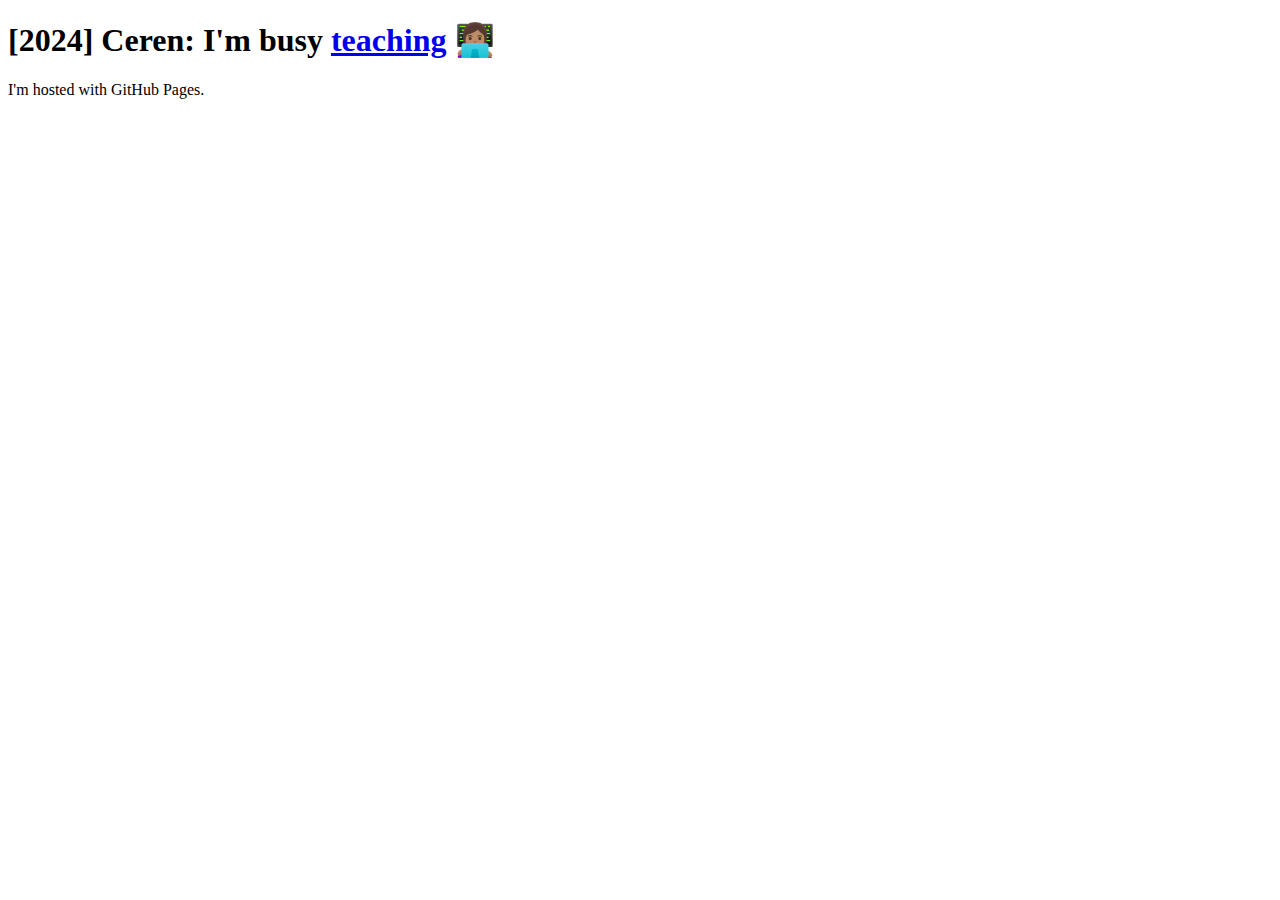
<file: index.html>
<!DOCTYPE html>
<html lang="en">
  <head>
    <meta charset="UTF-8" />
    <meta name="viewport" content="width=device-width, initial-scale=1.0" />
    <title>Ceren Rocks</title>
  </head>
  <body>
    <h1>[2024] Ceren: I'm busy <a href="/teaching">teaching</a> 👩🏽‍💻</h1>
    <p>I'm hosted with GitHub Pages.</p>
  </body>
</html>
</file>
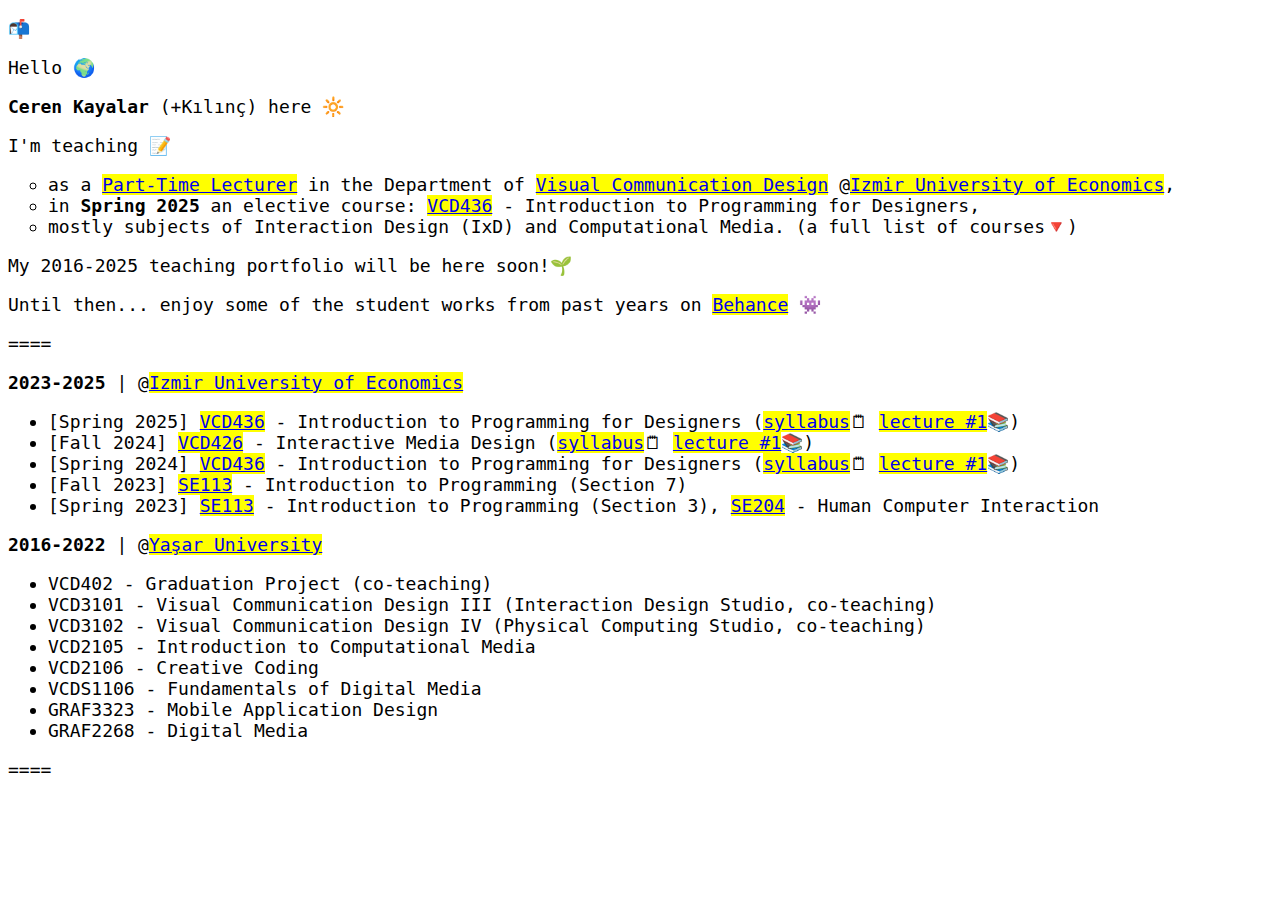
<file: teaching/index.html>
<!DOCTYPE html>
<html lang="en">
  <head>
    <meta charset="UTF-8" />
    <meta name="viewport" content="width=device-width, initial-scale=1.0" />
    <title>cerenk's teaching</title>
    <style>
    
    body {
        font-family: monospace;
        font-size: 18px;
    }

    a:link {
        background-color: yellow;
    }

    a:hover {
        background-color: hotpink;
    }

    </style>
  </head>
  <body>
    <p>📬</p>
    <p>Hello 🌍</p>
    <p><b>Ceren Kayalar</b> (+Kılınç) here 🔆</p>
    <p>I'm teaching 📝</p>
    <ul style="list-style-type:circle">
      <li>
        as a
        <a href="https://people.ieu.edu.tr/en/cerenkayalar/" target="_blank">Part-Time Lecturer</a> in the Department of
        <a href="https://ilt.ieu.edu.tr/en/" target="_blank">
          Visual Communication Design</a>
        @<a href="https://www.ieu.edu.tr/en" target="_blank">Izmir University of Economics</a>,
      </li>

      <li>
        in <b>Spring 2025</b> an elective course: <a
          href="https://ilt.ieu.edu.tr/en/syllabus/type/read/id/VCD+436"
          target="_blank"
          >VCD436</a>
        - Introduction to Programming for Designers,
      </li>
      <li>
        mostly subjects of Interaction Design (IxD) and Computational Media.
        (a full list of courses🔻)
      </li>
    </ul>

    <p>My 2016-2025 teaching portfolio will be here soon!🌱</p>
    <p>
      Until then... enjoy some of the student works from past years on
      <a href="https://www.behance.net/cerenkayalar/moodboards" target="_blank"
        >Behance</a
      >
      👾
    </p>
    <p>====</p>
    <p><b>2023-2025</b> | @<a href="https://www.ieu.edu.tr/en" target="_blank">Izmir University of Economics </a></p>

    <ul>
      <li>[Spring 2025] <a href="https://ilt.ieu.edu.tr/en/syllabus/type/read/id/VCD+436" target="_blank">VCD436</a> - Introduction to Programming for Designers (<a href="vcd436s25-syllabus.pdf" target="_blank">syllabus</a>🗒 <a href="vcd436s25-week1-helloProcessing.pdf" target="_blank">lecture #1</a>📚)</li>
      <li>[Fall 2024] <a href="https://ilt.ieu.edu.tr/en/syllabus/type/read/id/VCD+426" target="_blank">VCD426</a> - Interactive Media Design (<a href="vcd426f24-InteractiveMediaDesign-Syllabus.pdf" target="_blank">syllabus</a>🗒 <a href="vcd426f24-Lecture1-helloWeb.pdf" target="_blank">lecture #1</a>📚)</li>
      <li>
        [Spring 2024] <a href="https://ilt.ieu.edu.tr/en/syllabus/type/read/id/VCD+436" target="_blank">VCD436</a> - Introduction to Programming for Designers
        (<a href="vcd436s24-syllabus.pdf" target="_blank">syllabus</a>🗒 <a href="vcd436s24-week1-helloProcessing.pdf" target="_blank">lecture #1</a>📚)
      </li>
      <li>[Fall 2023] <a href="https://ie.ieu.edu.tr/en/syllabus/type/read/id/SE+113" target="_blank">SE113</a> - Introduction to Programming (Section 7)</li>
      <li>
        [Spring 2023] <a href="https://ie.ieu.edu.tr/en/syllabus/type/read/id/SE+113" target="_blank">SE113</a> - Introduction to Programming (Section 3), <a href="https://se.ieu.edu.tr/en/syllabus/type/read/id/SE+204" target="_blank">SE204</a> - Human
        Computer Interaction
      </li>
    </ul>

    <p>
      <b>2016-2022</b> | @<a href="https://www.yasar.edu.tr/en/" target="_blank">Yaşar University</a>
      <ul>
        <li>VCD402 - Graduation Project (co-teaching)</li>       
        <li>VCD3101 - Visual Communication Design III (Interaction Design Studio, co-teaching)</li>      
        <li>VCD3102 - Visual Communication Design IV (Physical Computing Studio, co-teaching)</li>       
        <li>VCD2105 - Introduction to Computational Media</li>       
        <li>VCD2106 - Creative Coding</li>
        <li>VCDS1106 - Fundamentals of Digital Media</li>
        <li>GRAF3323 - Mobile Application Design</li>
        <li>GRAF2268 - Digital Media</li>
      </ul>
    </p>
    <p>====</p>
  </body>
</html>
</file>
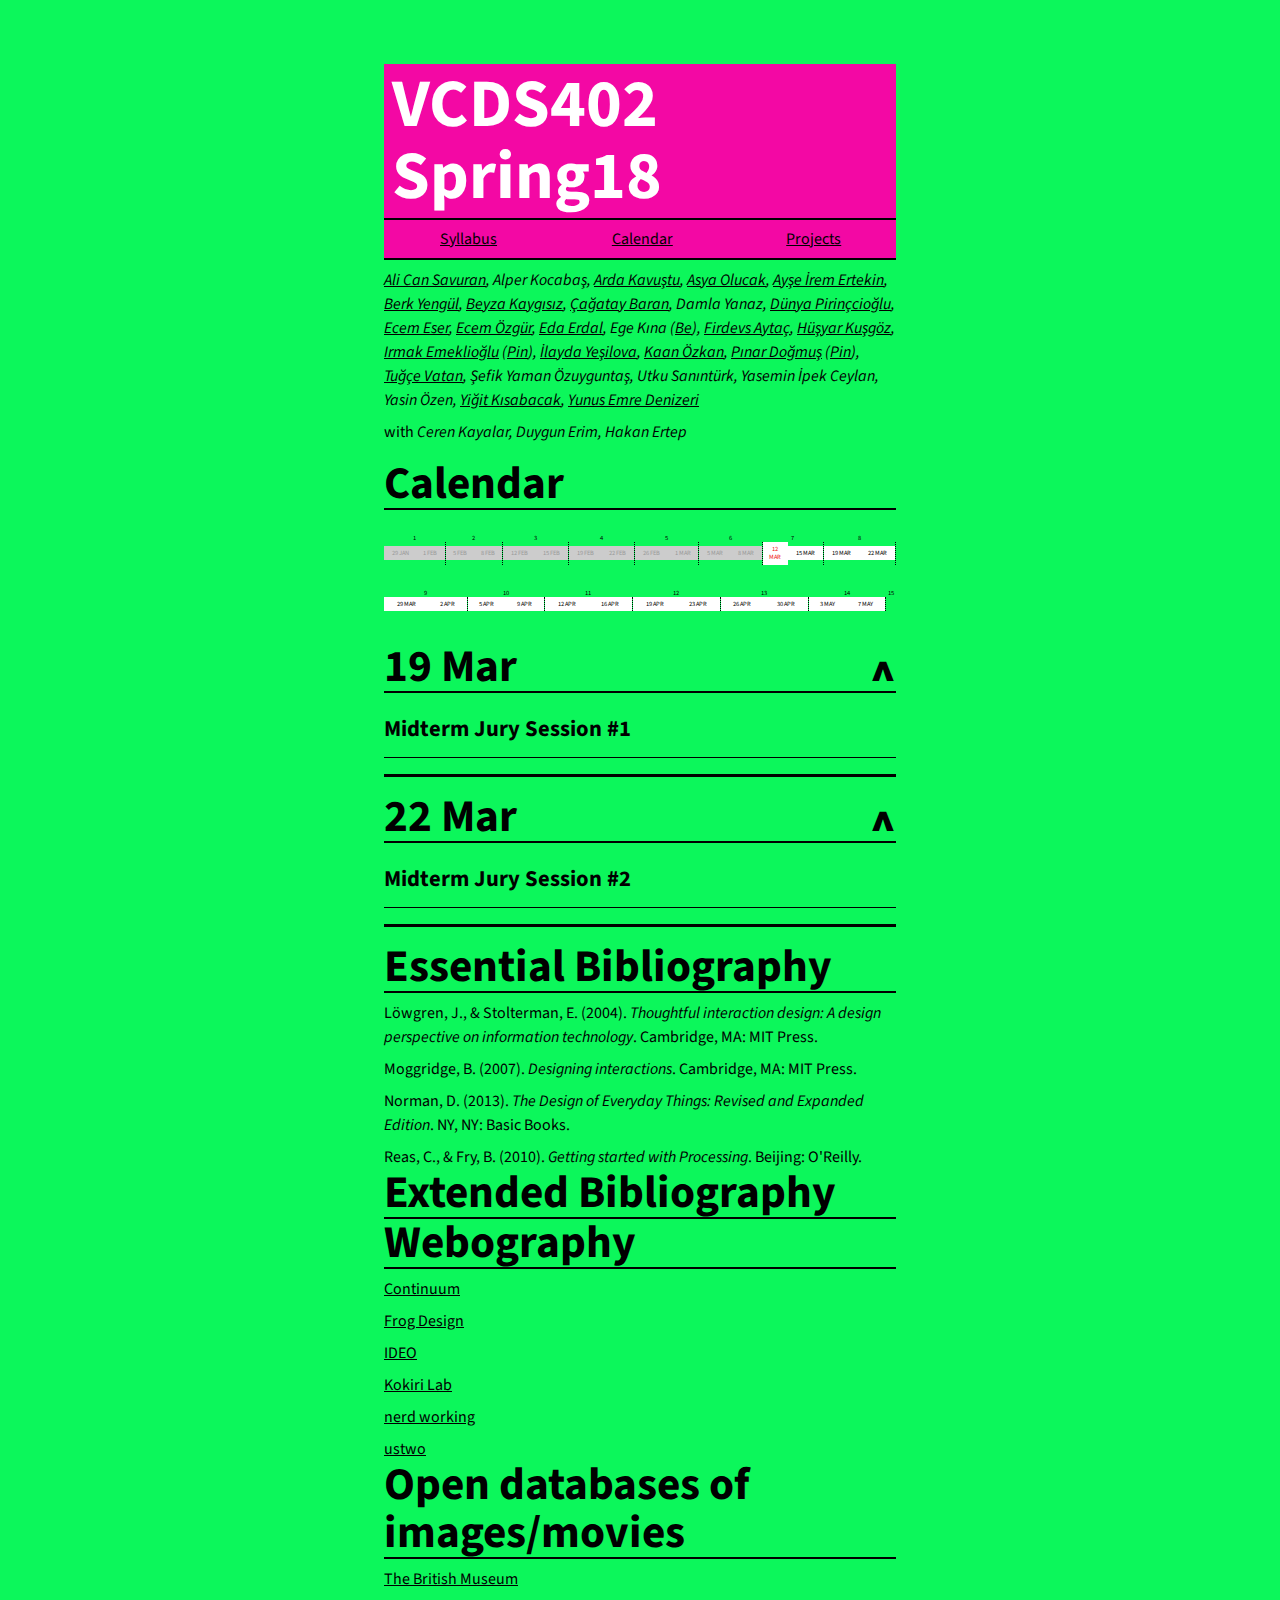
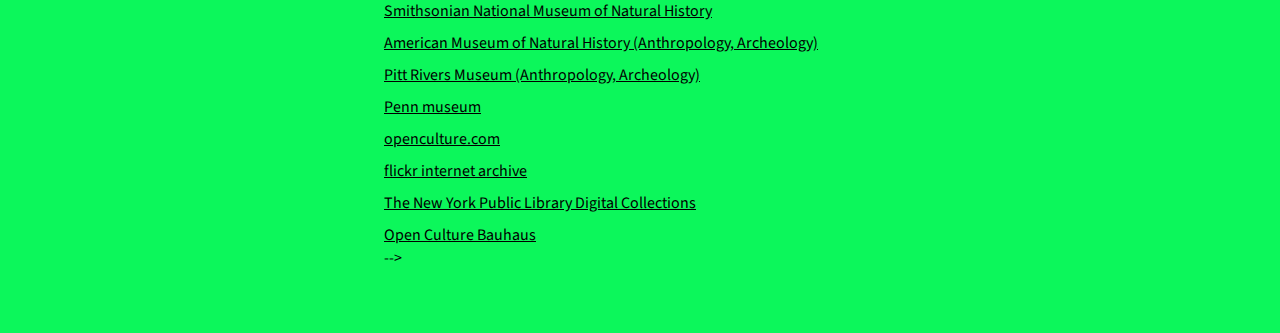
<file: vcds402s18/index.htm>
<!DOCTYPE html>
<html lang="en-us">

<head>
  <meta charset="utf-8" />
  <meta http-equiv="X-UA-Compatible" content="IE=edge,chrome=1">
  <meta content="width=device width, initial-scale=1, minimal-ui" name="viewport"></meta>
  <meta name="viewport" content="width=device-width, initial-scale=1.0">
  <title>IxD 307 Fall17</title>
  <meta name="description" content="Interaction Design Lab" />
  <meta name="keywords" content="background scrolling, fixed background, background-attachment, jquery" />
  <meta name="author" content="Ceren Kayalar" />
  <link rel="stylesheet" type="text/css" href="css/default.css" />
  <!-- <script type="text/javascript" src="processing.js"></script> -->

</head>

<body onload="dotime()">
  <div id="main">
    <header>
      <h1>VCDS402 Spring18</h1>
      <nav>
        <a href="syllabus.htm">Syllabus</a>
        <a href="calendar.htm">Calendar</a>
        <a href="projects.htm">Projects</a>
      </nav>
      <p><i>
      <a href="https://alicansav.wixsite.com/alisathegame">Ali Can Savuran</a>,
      Alper Kocabaş,
      <a href="https://ardakavustu.wordpress.com">Arda Kavuştu</a>,
      <a href="http://www.asyaolucak.com">Asya Olucak</a>,
      <a href="https://iremertekin.wordpress.com">Ayşe İrem Ertekin</a>,
      <a href="https://berk402blog.wordpress.com">Berk Yengül</a>,
      <a href="https://beyzakaygisiz.wordpress.com">Beyza Kaygısız</a>,
      <a href="http://cagataybaran.blogspot.com.tr">Çağatay Baran</a>,
      Damla Yanaz,
      <a href="http://dunyapirinccioglu.blogspot.com.tr">Dünya Pirinçcioğlu</a>,
      <a href="https://ecemeser8.wixsite.com/mysite">Ecem Eser</a>,
      <a href="https://www.ecemgraduationproject.com">Ecem Özgür</a>,
      <a href="http://edaprojects.blogspot.com.tr">Eda Erdal</a>,
      Ege Kına (<a href="https://www.behance.net/egekinaaa788a">Be</a>),
      <a href="https://firdevsytc3.tumblr.com">Firdevs Aytaç</a>,
      <a href="http://husyar.com/blog/">Hüşyar Kuşgöz</a>,
      <a href="https://subr0utinebl0g.wordpress.com">Irmak Emeklioğlu</a>
      (<a href="https://tr.pinterest.com/ariverweiss/subroutine/">Pin</a>),
      <a href="https://iyesilovablog.wordpress.com">İlayda Yeşilova</a>,
      <a href="http://kaannozkann.blogspot.com.tr">Kaan Özkan</a>,
      <a href="http://pnardogmus.blogspot.com.tr">Pınar Doğmuş</a>
      (<a href="https://tr.pinterest.com/pnardogmus/">Pin</a>),
      <a href="https://tugcevtn.wixsite.com/vaporwave">Tuğçe Vatan</a>,
      Şefik Yaman Özuyguntaş,
      Utku Sanıntürk,
      Yasemin İpek Ceylan,
      Yasin Özen,
      <a href="http://yigitkisabacak.blogspot.com.tr">Yiğit Kısabacak</a>,
      <a href="http://emredenizeri.blogspot.com.tr">Yunus Emre Denizeri</a></i></p>
      <p>with <i>Ceren Kayalar, Duygun Erim, Hakan Ertep</i></p>

    </header>
    <section id="container">

      <header id="calendar">
        <h2>Calendar</h2>
        <table>
          <tr class="weeks">
            <td colspan="2">1</td>
            <td colspan="2">2</td>
            <td colspan="2">3</td>
            <td colspan="2">4</td>
            <td colspan="2">5</td>
            <td colspan="2">6</td>
            <td colspan="2">7</td>
            <td colspan="2">8</td>
          </tr>
          <tr id="days">
            <td><a href="#d29Jan" class="pastClass">29 Jan</a></td>
            <td class="we"><a href="#d1Feb" class="pastClass">1 Feb</a></td>
            <td><a href="#d5Feb" class="pastClass">5 Feb</a></td>
            <td class="we"><a href="#d8Feb" class="pastClass">8 Feb</a></td>
            <td><a href="#d12Feb" class="pastClass">12 Feb</a></td>
            <td class="we"><a href="#d15Feb" class="pastClass">15 Feb</a></td>
            <td><a href="#d19Feb" class="pastClass">19 Feb</a></td>
            <td class="we"><a href="#d22Feb" class="pastClass">22 Feb</a></td>
            <td><a href="#d26Feb" class="pastClass">26 Feb</a></td>
            <td class="we"><a href="#d1Mar" class="pastClass">1 Mar</a></td>
            <td><a href="#d5Mar" class="pastClass">5 Mar</a></td>
            <td class="we"><a href="#d8Mar" class="pastClass">8 Mar</a></td>
            <td><a href="#d12Mar" class="nextClass">12<br>Mar</a></td>
            <td class="we"><a href="#d15Mar" class="">15 Mar</a></td>
            <td><a href="#d19Mar" class="">19 Mar</a></td>
            <td class="we"><a href="#d22Mar" class="">22 Mar</a></td>

          </tr>
        </table>
        <table>
          <tr class="weeks">
            <td colspan="2">9</td>
            <td colspan="2">10</td>
            <td colspan="2">11</td>
            <td colspan="2">12</td>
            <td colspan="2">13</td>
            <td colspan="2">14</td>
            <td colspan="2">15</td>
          </tr>
          <tr id="days">
            <td><a href="#d29Mar" class="">29 Mar</a></td>
            <td class="we"><a href="#d2Apr" class="">2 Apr</a></td>
            <td><a href="#d5Apr" class="">5 Apr</a></td>
            <td class="we"><a href="#d9Apr" class="">9 Apr</a></td>
            <td><a href="#d12Apr" class="">12 Apr</a></td>
            <td class="we"><a href="#d16Apr" class="">16 Apr</a></td>
            <td><a href="#d19Apr" class="">19 Apr</a></td>
            <td class="we"><a href="#d23Apr" class="">23 Apr</a></td>
            <td><a href="#d26Apr" class="">26 Apr</a></td>
            <td class="we"><a href="#d30Apr" class="">30 Apr</a></td>
            <td><a href="#d3May" class="">3 May</a></td>
            <td class="we"><a href="#d7May">7 May</a></td>
          </tr>
        </table>

      </header>
      <!--<button class="accordion" id="d19Sep">19 September</button>-->
      <!-- <div class="panel"> -->
      <div>
        <!-- <h2>19 Sep</h2><a href="#calendar" class="goUp">^</a> -->
        <h2 id="d19Mar">19 Mar</h2><a href="#calendar" class="goUp">^</a>
        <h3> Midterm Jury Session #1 </h3>
        <p class="notes"> </p>
      </div>

      <div>
        <!-- <h2>19 Sep</h2><a href="#calendar" class="goUp">^</a> -->
        <h2 id="d22Mar">22 Mar</h2><a href="#calendar" class="goUp">^</a>
        <h3> Midterm Jury Session #2 </h3>
        <p class="notes"> </p>
      </div>

      <footer>
        <h2>Essential Bibliography</h2>
        <p>Löwgren, J., & Stolterman, E. (2004). <i>Thoughtful interaction design: A design perspective on information technology</i>. Cambridge, MA: MIT Press.</p>
        <p>Moggridge, B. (2007). <i>Designing interactions</i>. Cambridge, MA: MIT Press.</p>
        <p>Norman, D. (2013). <i>The Design of Everyday Things: Revised and Expanded Edition</i>. NY, NY: Basic Books. </p>
        <p>Reas, C., & Fry, B. (2010). <i>Getting started with Processing</i>. Beijing: O'Reilly.</p>
        <h2>Extended Bibliography</h2>
        <div id="w96ce667551347b81fb644a0e44b33f80"></div>
        <script type="text/javascript" charset="UTF-8" src="https://www.librarything.com/widget_get.php?userid=daniele.savasta&theID=w96ce667551347b81fb644a0e44b33f80"></script><noscript><a href="http://www.librarything.com/profile/daniele.savasta">My Library</a> at <a href="http://www.librarything.com">LibraryThing</a></noscript>
        <h2>Webography</h2>
        <p><a href="https://www.continuuminnovation.com/">Continuum</a></p>
        <p><a href="http://www.frogdesign.com/">Frog Design</a></p>
        <p><a href="http://www.ideo.com">IDEO</a></p>
        <p><a href="http://www.kokirilab.com/">Kokiri Lab</a></p>
        <p><a href="http://nerdworking.org/works.html">nerd working</a></p>
        <p><a href="https://ustwo.com/">ustwo</a></p>
        <h2>Open databases of images/movies</h2>
        <p><a href="http://www.britishmuseum.org/research/collection_online/search.aspx">The British Museum</a></p>
        <p><a href="http://www.mnh.si.edu/rc/db/databases.html">Smithsonian National Museum of Natural History </a></p>
        <p><a href="http://www.amnh.org/our-research/anthropology/collections/database">American Museum of Natural History (Anthropology, Archeology)</a></p>
        <p><a href="http://www.prm.ox.ac.uk/databases.html">Pitt Rivers Museum (Anthropology, Archeology)</a></p>
        <p><a href="http://www.penn.museum/collections/">Penn museum</a></p>
        <p><a href="http://www.openculture.com/">openculture.com</a></p>
        <p><a href="https://www.flickr.com/photos/internetarchivebookimages">flickr internet archive</a></p>
        <p><a href="http://digitalcollections.nypl.org/">The New York Public Library Digital Collections</a></p>
        <p><a href="http://www.openculture.com/2015/10/download-original-bauhaus-books-journals-for-free.html">Open Culture Bauhaus</a></p>
        <!-- </div> -->
      </footer>
    </section> -->
  </div>
</body>
<script src="http://ajax.googleapis.com/ajax/libs/jquery/1.10.2/jquery.min.js"></script>
<script type="text/javascript">
  function dotime() {

    $("body").css({
      "transition": "all 0.8s",
      "-webkit-transition": "all 0.8s"
    });
    $("#main h1").css({
      "transition": "all 0.8s",
      "-webkit-transition": "all 0.8s"
    });

    var d = new Date();
    var hours = d.getHours();
    var mins = d.getMinutes();
    var secs = d.getSeconds();

    if (hours < 10) {
      hours = "0" + hours
    };
    if (mins < 10) {
      mins = "0" + mins
    };
    if (secs < 10) {
      secs = "0" + secs
    };

    hours = Math.ceil(map_range(hours, 0, 23, 0, 255));
    mins = Math.ceil(map_range(mins, 0, 59, 0, 255));
    secs = Math.ceil(map_range(secs, 0, 59, 0, 255));

    var hours2 = 255 - hours;
    var mins2 = 255 - mins;
    var secs2 = 255 - secs;

    hours.toString();
    mins.toString();
    secs.toString();
    hours2.toString();
    mins2.toString();
    secs2.toString();


    document.body.style.background = "rgb(" + hours + "," + mins + "," + secs + ")";

    $("#main h1").css({
      "background-color": "rgb(" + hours2 + "," + mins2 + "," + secs2 + ")"
    });
    $("nav>a").css({
      "background-color": "rgb(" + hours2 + "," + mins2 + "," + secs2 + ")"
    });
    $("nav>a:hover").css({
      "background-color": "#000000"
    });
    setTimeout(function() {
      dotime();
    }, 1000);
  }

  function map_range(value, low1, high1, low2, high2) {
    return low2 + (high2 - low2) * (value - low1) / (high1 - low1);
  }

  $(function() {
    $('a[href*="#"]:not([href="#"])').click(function() {

      if (location.pathname.replace(/^\//, '') == this.pathname.replace(/^\//, '') && location.hostname == this.hostname) {
        var target = $(this.hash);
        target = target.length ? target : $('[name=' + this.hash.slice(1) + ']');
        if (target.length) {
          $('html, body').animate({
            scrollTop: target.offset().top - 25
          }, 1000);
          return false;
        }
      }
    });
    jQuery("nav > a").click(function(e) {
      e.preventDefault(); //so the browser doesn't follow the link

      jQuery("#container").load(this.href, function() {
        //execute here after load completed
      });
    });
  });
  var acc = document.getElementsByClassName("accordion");
  var i;

  for (i = 0; i < acc.length; i++) {
    acc[i].onclick = function() {
      this.classList.toggle("active");
      var panel = this.nextElementSibling;
      if (panel.style.maxHeight) {
        panel.style.maxHeight = null;
        panel.style.padding = "0";
      } else {
        panel.style.maxHeight = panel.scrollHeight + "px";
        panel.style.padding = "1em 2em";
        this.classList.toggle("active");
      }
    }
  }
</script>

</html>
</file>
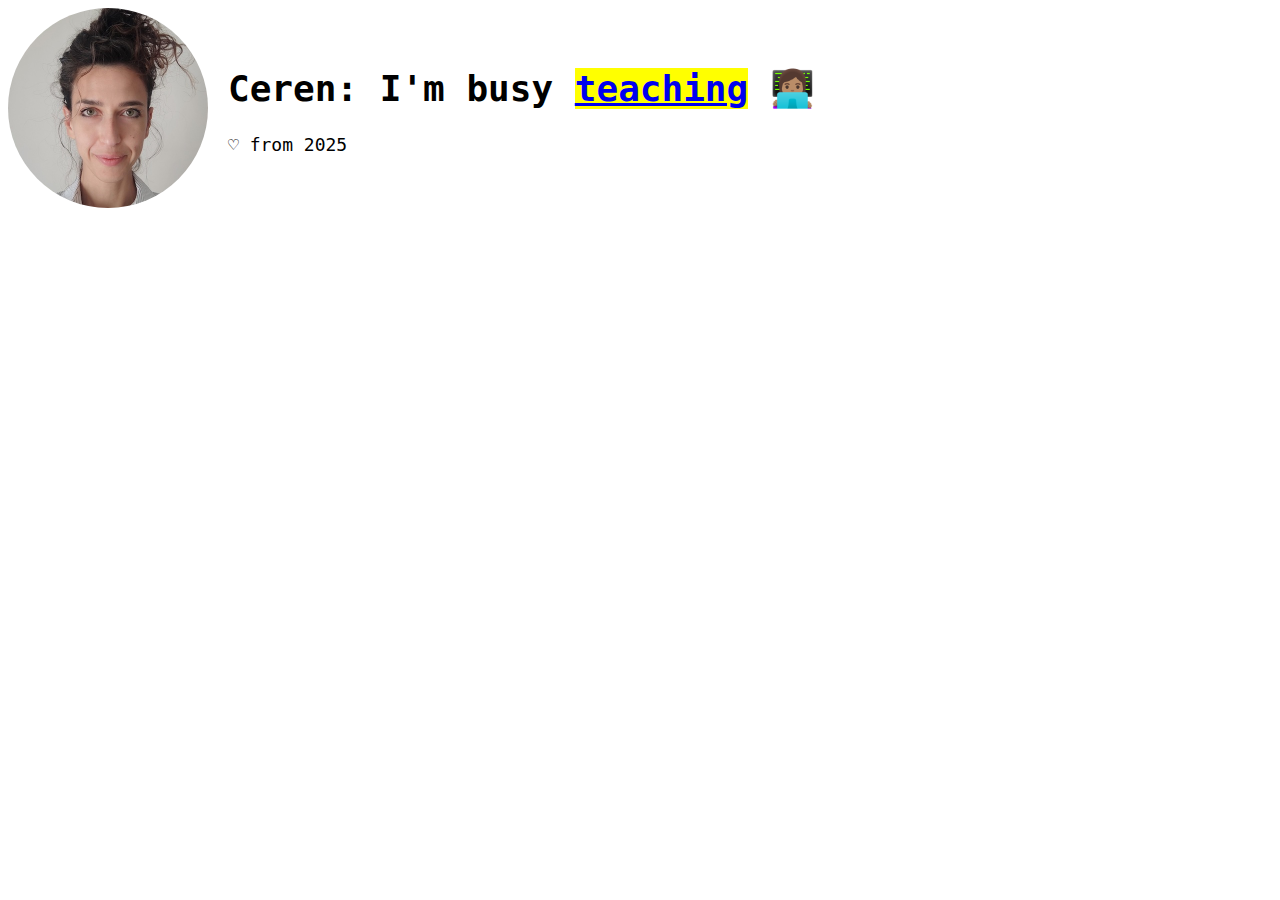
<file: a.htm>
<!DOCTYPE html>
<html lang="en">
  <head>
    <meta charset="UTF-8" />
    <meta name="viewport" content="width=device-width, initial-scale=1.0" />
    <title>Ceren Rocks</title>
    <style>
      .text-content {
        font-family: monospace;
        font-size: 18px;
      }

      a:link {
        background-color: yellow;
      }

      a:hover {
        background-color: hotpink;
      }

      .container {
        display: flex;
        align-items: center;
        gap: 20px;
      }

      .circle-mask {
        width: 200px;
        height: 200px;
        border-radius: 50%;
        overflow: hidden;
        flex-shrink: 0;
      }
      .circle-mask img {
        width: 100%;
        height: 100%;
        object-fit: cover;
      }
    </style>
  </head>
  <body>
    <div class="container">
      <div class="circle-mask">
        <img src="CerenKayalar-ID-2024.jpg" alt="profile picture of CerenK" />
      </div>
      <div class="text-content">
        <h1>Ceren: I'm busy <a href="/teaching">teaching</a> 👩🏽‍💻</h1>
        <p>♡ from 2025</p>
      </div>
    </div>
  </body>
</html>
</file>
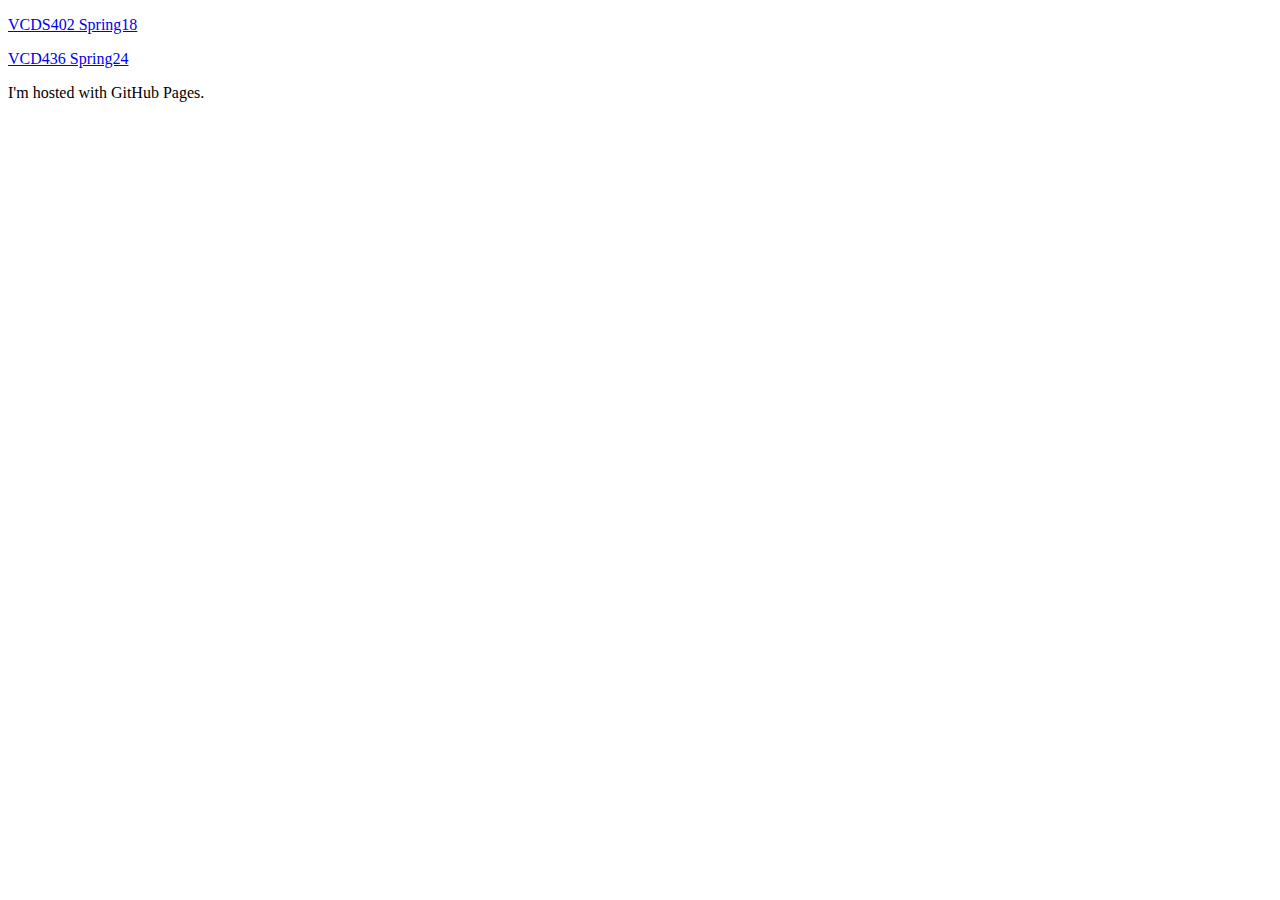
<file: yindex.html>
<!DOCTYPE html>
<html lang="en">
<head>
  <meta charset="UTF-8">
  <meta name="viewport" content="width=device-width, initial-scale=1.0">
  <title>Ceren Kayalar - Teaching </title>
</head>
<body>
	<p><a href="/vcds402s18">VCDS402 Spring18</a></p>
	<p><a href="/vcd436s24">VCD436 Spring24</a></p>
	<p>I'm hosted with GitHub Pages.</p>
  
</body>
</html>
</file>
<file: vcds402s18/css/default.css>
/*! Typebase.less v0.1.0 | MIT License */


/* Setup */

@import url(https://fonts.googleapis.com/css?family=Source+Sans+Pro:400,900,400italic);
* {
    margin: 0;
    padding: 0;
    border: 0
}

html {
    /* Change default typefaces here */
    font-family: 'Source Sans Pro', Calibri, Arial, sans-serif;
    /*font-size: 137.5%;*/
    -webkit-font-smoothing: antialiased;
}

body {
    margin: 5% 30%;
}


/* Copy & Lists */

p {
    line-height: 1.5rem;
    margin-top: 0.5rem;
    margin-bottom: 0;
}

ul, ol {
    margin-top: 1.5rem;
    margin-bottom: 1.5rem;
}

ul li, ol li {
    line-height: 1.5rem;
}

ul ul, ol ul, ul ol, ol ol {
    margin-top: 0;
    margin-bottom: 0;
}

blockquote {
    line-height: 1.5rem;
    margin-top: 1.5rem;
    margin-bottom: 1.5rem;
}


/* Headings */

h1, h2, h3, h4, h5, h6 {
    /* Change heading typefaces here */
    margin-top: 1.5rem;
    margin-bottom: 0;
    line-height: 1.5rem;
}

h1 {
    font-size: 4.242rem;
    line-height: 4.5rem;
    margin-top: 3rem;
    background-color: #37D7FF;
    color: #fff;
    padding: 0.3rem 0.5rem;
    border-bottom: 2px solid #000;
}

h2 {
    font-size: 2.828rem;
    line-height: 3rem;
    margin-top: 0;
    border-bottom: 2px solid #000;
}

h3 {
    font-size: 1.414rem;
}

h5 {
    font-size: 1rem;
}

h6 {
    font-size: 0.3535rem;
}

code{
  background-color: rgba(255,255,255,0.3);
  display: block;
  padding:1em;
}
/* Tables */

table {
    margin-top: 1.5rem;
    border-spacing: 0px;
    border-collapse: collapse;
}

table td, table th {
    padding: 0;
    /*line-height: 33px;*/
}


/* Code blocks */

code {
    vertical-align: bottom;
}


/* Leading paragraph text */

.lead {
    font-size: 1.414rem;
}


/* Hug the block above you */

.hug {
    margin-top: 0;
}

i {
    font-weight: 400
}

a:link, a:visited, a {
    color: black
}

a:hover {
    color: white;
    background-color: black;
    padding: 0.5rem;
    margin: -0.5rem
}

#home {
    position: absolute;
    top: 5px;
    left: 5px;
}

#home>a {
    color: white;
    background-color: black;
    padding: 0.5rem;
    margin: 0rem;
    display: inline-block
}

#home>a:hover {
    color: white;
    background-color: #444;
}

nav {width:100%; display:table;;}
nav>a {background-color: #37D7FF;
color: #fff;
padding: 0.5rem 0.5rem;
border-bottom: 2px solid #000;
display:table-cell;
text-align: center
}

.notes {
    border-top: 1px solid #000;
    border-bottom: 3px solid #000;
    margin: 1rem 0;
    padding: 0.5rem 0;
    text-align: right;
    font-style: italic;
    font-size: 0.7em
}

#homeHolder {
    margin: 0 !important;
    padding: 0 !important;
    overflow: hidden
}

iframe {
    border: 0;
    margin: 0;
    padding: 0;
    min-height: 100vh;
    min-width: 100vw
}

@media only screen and (max-device-width: 480px) {
    body {
        margin: 5px
    }
}
/*
#calendar>ul, #calendar>ul>li {
    display: block;
    margin: 0;
    padding: 0;
}

ul#dates>li {
    width: 3.55%;
    float: left
}


ul#dates>li>a, ul#weeks>li {
    display: inline-block;
    height: 35px;
    background: #fff;
    border: 1px solid black;
    overflow: hidden;
    text-align: center;
    font-size: 0.7em;
    line-height: 0.7em;
    vertical-align: middle;
    padding-top: 15px;
    text-decoration: none;
}
ul#dates>li>a{
    width: 100%;
}
ul#weeks>li {
    width: 6.8%;
    float: left
}

ul#dates>li>a:hover {
    background-color: #ff0;
    color: #000;
    margin: 0;
    padding: 0;
    padding-top: 15px;
}*/
img{max-width:99%;}

#calendar {
    display: block;
    clear: both;
    margin: 1em 0 2em;
}
#calendar>table{
  width:100%;
  font-size: 0.4em;
  line-height: 1.3em;
  text-align: center;
  text-transform: uppercase;
}
#calendar>table>tbody>tr>td>a{display: block;text-decoration: none;z-index:1;-webkit-transition: 0.5s; /* Safari */
    transition: 0.5s;}
#calendar>table>tbody>tr>td>a:hover{z-index:10;font-size: 3em;line-height:1em;position: relative;font-weight: 900;background-color:#000}
.weeks>td>a{border-bottom:2px solid #000000;padding:3px;background-color:#fff}
#days>td>a{padding:3px;background-color:#fff}
.we{border-right:1px dotted #000000}
#days>td>a.pastClass{color:#999999;background-color:#ccc}
#days>td>a.nextClass{color:#EE1111}
.goUp{
    float: right;
    margin-top: -1em;
    font-size: 3em;
    text-decoration: none;
    font-weight: 900;
  }
  .goUp:hover{
    margin-top:-1em;
    padding-top: 0;
  }
  /* Style the buttons that are used to open and close the accordion panel */
button.accordion {
    background-color: #eee;
    color: #444;
    cursor: pointer;
    padding: 18px;
    width: 100%;
    text-align: left;
    border: none;
    outline: none;
    transition: 0.4s;
    margin-top:3px;

}

/* Add a background color to the button if it is clicked on (add the .active class with JS), and when you move the mouse over it (hover) */
button.accordion.active, button.accordion:hover {
    background-color: #ccc;
}

/* Style the accordion panel. Note: hidden by default */
div.panel {

    background-color: white;
    max-height: 0;
    overflow: hidden;
    transition: all 0.2s ease-out;
}
</file>
